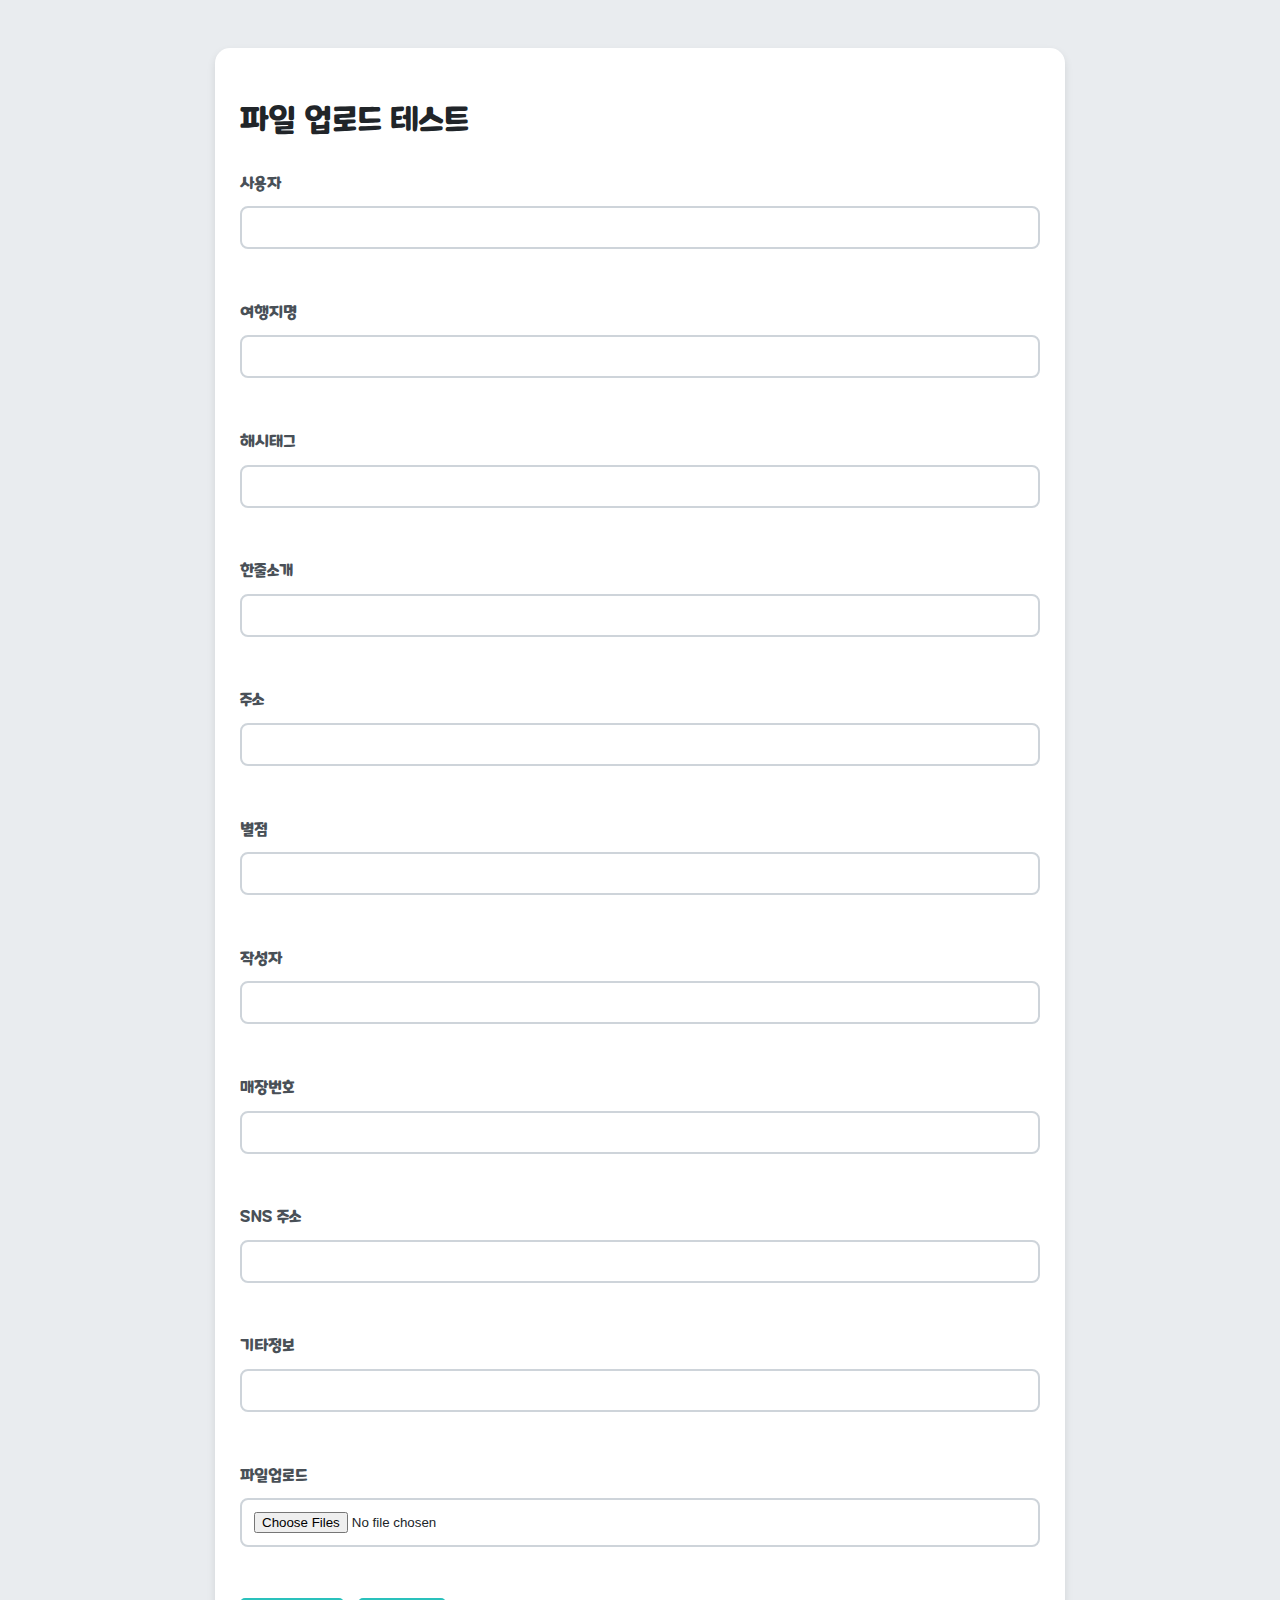
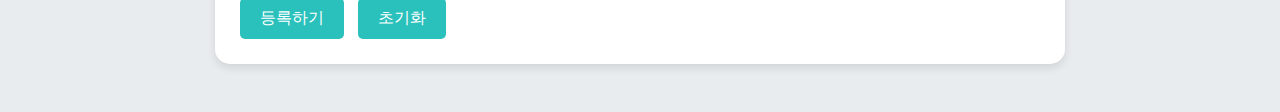
<file: admin.html>
<!DOCTYPE html>
<html>
<head>
    <meta charset="UTF-8" />
    <meta name="viewport" content="width=device-width, initial-scale=1.0" />
    <title>너 J발 P야?</title>
    <link rel="stylesheet" href="./styles/admin.css" />
    

    <style>
      @font-face {
        font-family: "MaplestoryBold";
        src: url("./font/Maplestory\ Bold.ttf") format("truetype");
      }

      body {
        font-family: "MaplestoryBold", sans-serif;
      }
    </style>
<title>Insert title here</title>
</head>
<body>

<div id="wrap">

    <h1>파일 업로드 테스트</h1>

    <form action="/addUserAndFile" method="post" enctype="multipart/form-data">
    <label for="username">사용자</label>
    <input type="text" id="username" name="username"><br><br>
        <label for="place_name">여행지명</label>
        <input type="text" id="place_name" name="place_name"><br><br>
        <label for="hashtag">해시태그</label>
        <input type="text" id="hashtag" name="hashtag"><br><br>
        <label for="description">한줄소개</label>
        <input type="text" id="description" name="description"><br><br>
        <label for="address">주소</label>
        <input type="text" id="address" name="address"><br><br>
        <label for="rating">별점</label>
        <input type="number" id="rating" name="rating" min="0" max="5" step="1"><br><br>
        <label for="author">작성자</label>
        <input type="text" id="author" name="author"><br><br>
        <label for="phone_number">매장번호</label>
        <input type="text" id="phone_number" name="phone_number"><br><br>
        <label for="sns_url">SNS 주소</label>
        <input type="text" id="sns_url" name="sns_url"><br><br>
        <label for="other_info">기타정보</label>
        <input type="text" id="other_info" name="other_info"><br><br>
        <label for="file">파일업로드</label>
        <input type="file" id="file" name="file" multiple><br><br>
        <button type="submit">등록하기</button>
        <button type="reset">초기화</button>
    </form>

</div>

</body>
</html>
</file>
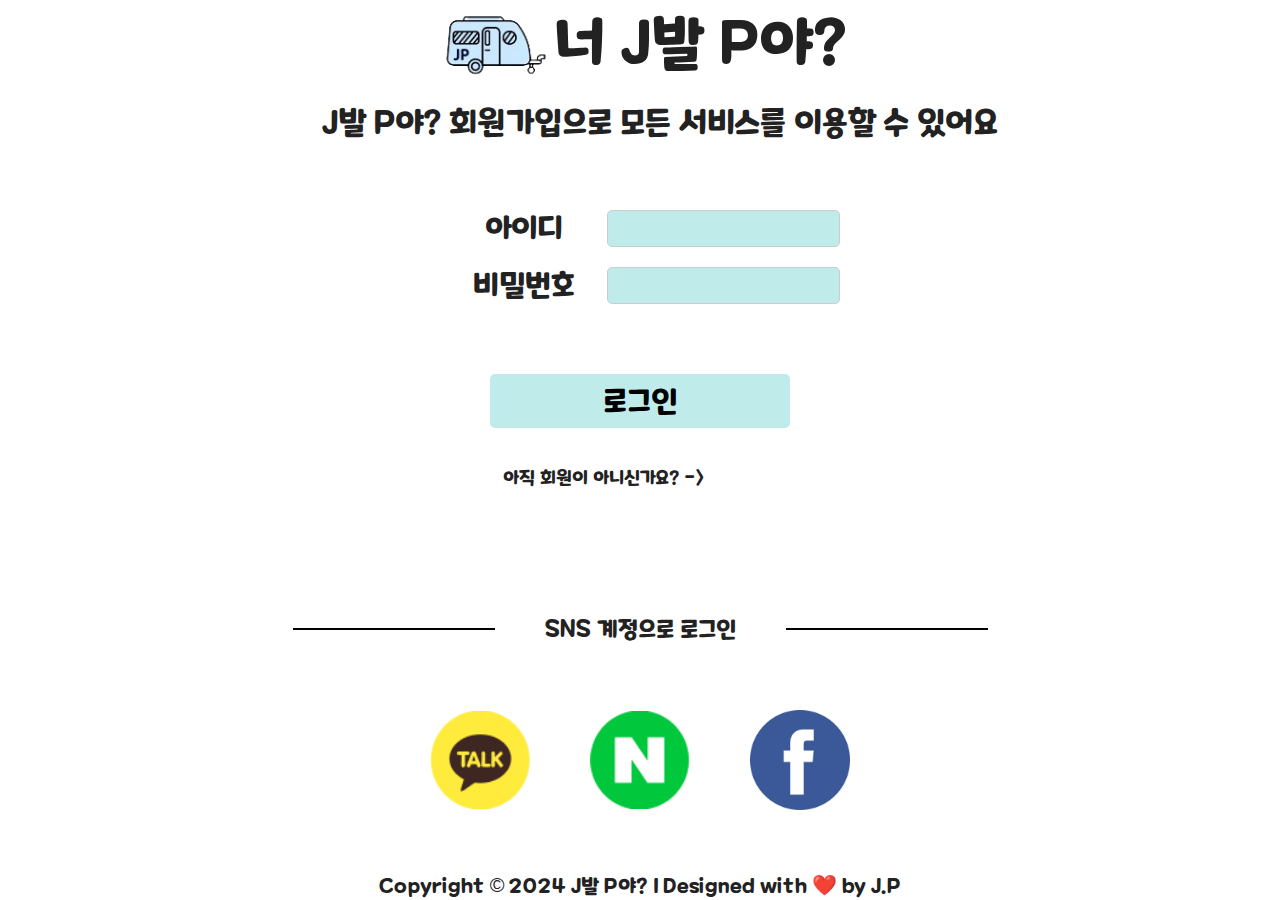
<file: loginMember.html>
<!DOCTYPE html>
<html lang="kr">
  <head>
    <meta charset="UTF-8" />
    <meta name="viewport" content="width=device-width, initial-scale=1.0" />
    <title>로그인 페이지</title>
    <link rel="icon" href="./img/JP.png" />
    <link rel="stylesheet" href="./styles/regMemberStyles/loginMember.css" />
    <link rel="stylesheet" href="./styles/reset.css" />
    <style>
      @font-face {
        font-family: "MaplestoryBold";
        src: url("./font/Maplestory\ Bold.ttf") format("truetype");
      }

      body {
        font-family: "MaplestoryBold", sans-serif;
      }
    </style>
  </head>
  <body>
    <div id="wrap">
      <div class="title">
        <div class="title_header">
          <img src="./img/로고02.png" alt="로고" />
          <h1>너 J발 P야?</h1>
        </div>
        <p>J발 P야? 회원가입으로 모든 서비스를 이용할 수 있어요</p>
      </div>
      <div class="login_form">
        <div class="inputBox">
          <label for="username">아이디</label>
          <input type="text" id="username" name="username" />
        </div>
        <div class="inputBox">
          <label for="password">비밀번호</label>
          <input type="password" id="password" name="password" />
        </div>
        <button type="submit" class="login_button">로그인</button>
        <p class="joinus">
          아직 회원이 아니신가요? ->
          <a href="./regMember.html" class="reg">회원가입</a>
        </p>
      </div>

      <div class="sns_login">
        <div class="login_dec"></div>
        <p>SNS 계정으로 로그인</p>
        <div class="login_dec"></div>
      </div>
      <div class="sns_icon">
        <a href="#"><img src="./img/kakao.png" alt="카카오" /></a>

        <a href="#"><img src="./img/naver.png" alt="네이버" /></a>
        <a href="#"><img src="./img/facebook.png" alt="구글" /></a>
      </div>
      <div class="login_footer">
        <p>Copyright © 2024 J발 P야? | Designed with ❤️ by J.P</p>
      </div>
    </div>
  </body>
</html>
</file>
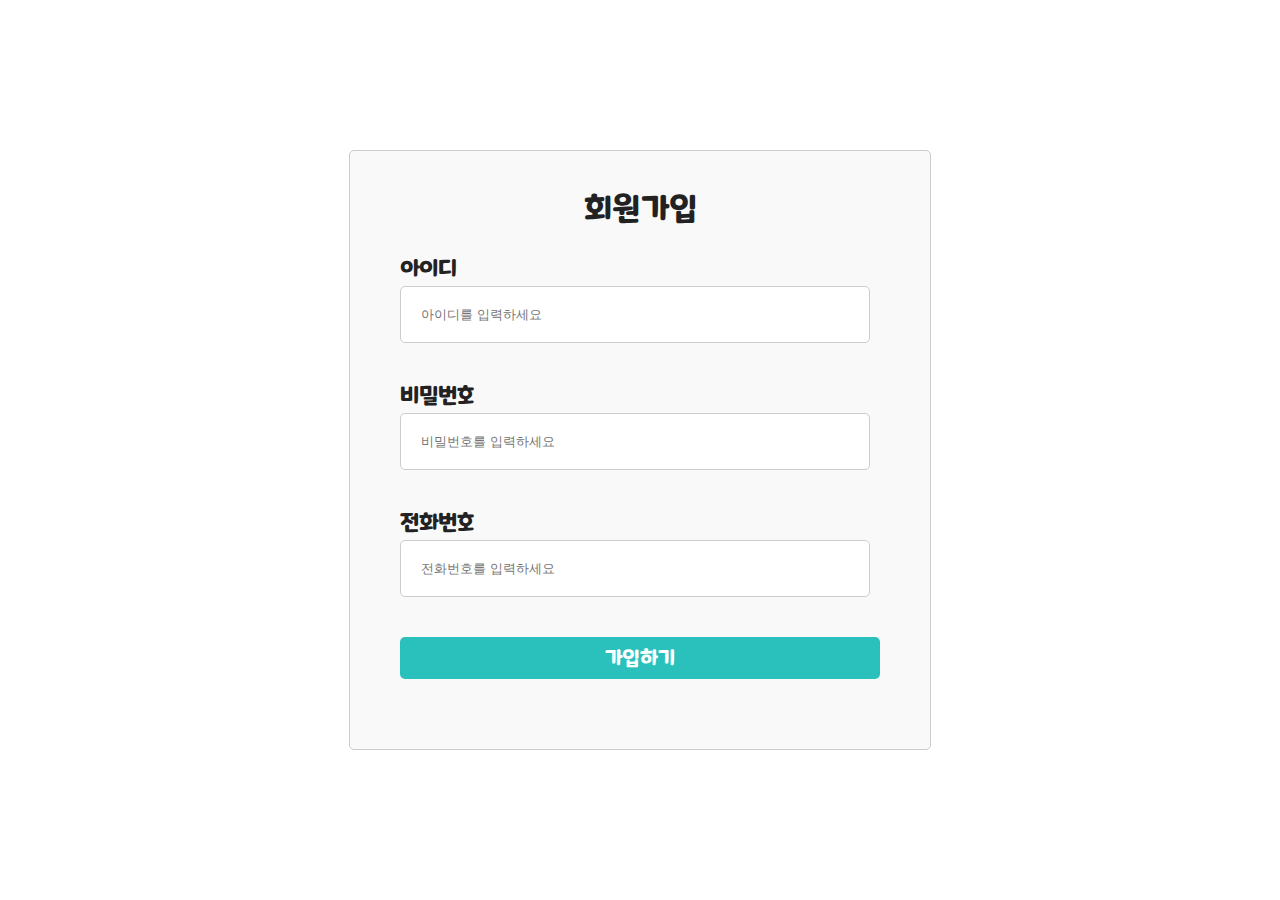
<file: regMember.html>
<!DOCTYPE html>
<html lang="kr">
  <head>
    <meta charset="UTF-8" />
    <meta name="viewport" content="width=device-width, initial-scale=1.0" />
    <title>회원가입 페이지</title>
    <link rel="icon" href="./img/JP.png" />
    <link rel="stylesheet" href="./styles/reset.css" />
    <link rel="stylesheet" href="./styles/regMemberStyles/regMember.css" />
    <style>
      @font-face {
        font-family: "MaplestoryBold";
        src: url("./font/Maplestory\ Bold.ttf") format("truetype");
      }

      body {
        font-family: "MaplestoryBold", sans-serif;
      }
    </style>
  </head>
  <body>
    <div class="signup-form">
      <h2>회원가입</h2>
      <form>
        <div class="form-group">
          <label for="username">아이디</label>
          <input
            type="text"
            id="username"
            name="username"
            placeholder="아이디를 입력하세요"
          />
        </div>
        <div class="form-group">
          <label for="password">비밀번호</label>
          <input
            type="password"
            id="password"
            name="password"
            placeholder="비밀번호를 입력하세요"
          />
        </div>
        <div class="form-group">
          <label for="phone">전화번호</label>
          <input
            type="tel"
            id="phone"
            name="phone"
            placeholder="전화번호를 입력하세요"
          />
        </div>
        <div class="form-group">
          <button type="submit">가입하기</button>
        </div>
      </form>
    </div>
  </body>
</html>
</file>
<file: styles/admin.css>
body {
    font-family: 'MaplestoryBold', sans-serif;
    background-color: #e9ecef; 
    color: #212529; 
    padding: 20px;
    line-height: 1.6;
}

#wrap {
    max-width: 800px;
    margin: 20px auto;
    background: #fff;
    padding: 25px;
    border-radius: 15px; 
    box-shadow: 0 4px 8px rgba(0,0,0,0.1); 
}

form {
    margin-top: 25px;
}

label {
    display: block;
    margin-bottom: 10px;
    color: #495057; 
    font-size: 16px; 
}

input[type="text"],
input[type="number"],
input[type="file"] {
    width: 100%;
    padding: 12px; 
    margin-bottom: 25px; 
    border-radius: 8px; 
    border: 2px solid #ced4da;
    box-sizing: border-box;
    transition: border-color 0.25s; 
}

input[type="text"]:focus,
input[type="number"]:focus,
input[type="file"]:focus {
    border-color: #80bdff; 
    box-shadow: 0 0 0 0.2rem rgba(0,123,255,.25); 
}

button {
    display: inline-block;
    background-color: #2ac1bc;
    color: #ffffff;
    padding: 10px 20px;
    font-size: 16px;
    border: none;
    border-radius: 5px;
    cursor: pointer;
    transition: background-color 0.3s, transform 0.2s; 
}

button[type="reset"]{
    margin-left: 10px;
}

button:hover {
    background-color:#2ac1bc;
    opacity: 0.85;
    transform: scale(1.05); 
}

@media (max-width: 600px) {
    #wrap {
        width: 95%;
        padding: 20px;
    }
}
</file>
<file: styles/regMemberStyles/loginMember.css>
body {
  display: flex;
  align-items: center;
  justify-content: center;
}
#wrap {
  display: flex;
  align-items: center;
  flex-direction: column;
  justify-content: center;
}

.title_header {
  display: flex;
  justify-content: center;
  align-items: center;
}
.title_header > h1 {
  font-size: 60px;
}
.title_header > img {
  width: 120px;
}

.title > p {
  font-size: 32px;
  margin: 20px;
  padding-left: 40px;
}

/* 인풋박스 디자인 */
.inputBox {
  margin-bottom: 20px;
  display: flex;
  width: 400px;
}

label {
  display: flex;
  font-weight: bold;
  width: 300px;
  align-items: center;
  justify-content: center;
  font-size: 30px;
}

input[type="text"],
input[type="password"] {
  width: 100%;
  padding: 10px;
  border: 1px solid #ccc;
  border-radius: 5px;
  box-sizing: border-box;
  background-color: rgba(42, 193, 188, 0.3);
}

input[type="text"]:focus,
input[type="password"]:focus {
  outline: none;
  border-color: #2ac1bc;
}

.login_form {
  padding: 50px;
  display: flex;
  flex-direction: column;
  align-items: center;
}

.login_button {
  margin-top: 50px;
  padding: 10px 30px;
  font-size: 30px;
  width: 300px;
  background-color: rgba(42, 193, 188, 0.3);
  color: black;
  font-weight: 700;
  border: none;
  border-radius: 5px;
  cursor: pointer;
  font-family: "maplestorybold";
}

.login_button:hover {
  background-color: #2ac1bc;
}

/*로그인 폼 언더 디자인*/
.sns_login {
  display: flex;
  font-size: 23px;
  align-items: center;
}

.login_dec {
  width: 200px;
  height: 0;
  border: 1px solid black;
  margin: 50px;
}
.joinus {
  display: flex;
  padding: 40px;
  font-size: 18px;
}
.joinus > a:visited {
  color: black;
  text-decoration: underline;
}
.joinus > .reg {
  padding-left: 10px;
  text-decoration: underline;
  transition: color 0.3s, text-decoration 0.3s;
}

.joinus > .reg:hover {
  text-decoration: underline;
  color: #2ac1bc; /* 텍스트 색상 변경 */
}

/* 아이콘 */
.sns_icon {
  display: flex;
  width: 800px;
  align-items: center;
  justify-content: center;
}
.sns_icon > a {
  padding: 30px;
}
.sns_icon :nth-child(1) {
  width: 100px;
}
.sns_icon :nth-child(2) {
  width: 100px;
}
.sns_icon :nth-child(3) {
  width: 100px;
}

/*로그인 푸터 */
.login_footer > p {
  padding-top: 30px;
  font-size: 20px;
}
</file>
<file: styles/regMemberStyles/regMember.css>
/* 회원가입 폼 스타일 */

body {
  display: flex;
  align-items: center;
  justify-content: center;
}
label {
  font-size: 22px;
}

.signup-form {
  width: 1000px;
  max-width: 500px;
  margin: 50px auto;
  padding: 40px;
  border: 1px solid #ccc;
  border-radius: 5px;
  background-color: #f9f9f9;
}

.signup-form h2 {
  text-align: center;
  margin-bottom: 20px;
  font-size: 32px;
}

.form-group {
  margin-bottom: 20px;
  padding: 10px;
}

.form-group label {
  display: block;
  font-weight: bold;
  margin-bottom: 5px;
}

.form-group input[type="text"],
.form-group input[type="password"],
.form-group input[type="tel"] {
  width: calc(100% - 10px);
  padding: 20px;
  border: 1px solid #ccc;
  border-radius: 5px;
  box-sizing: border-box;
}

.form-group input[type="text"]:focus,
.form-group input[type="password"]:focus,
.form-group input[type="tel"]:focus {
  outline: none;
  border-color: #2ac1bc;
}

.form-group button[type="submit"] {
  width: 100%;
  padding: 10px;
  background-color: #2ac1bc;
  color: #fff;
  border: none;
  border-radius: 5px;
  cursor: pointer;
  font-family: "maplestorybold";
  font-size: 20px;
}

.form-group button[type="submit"]:hover {
  background-color: #1e7c74;
}
</file>
